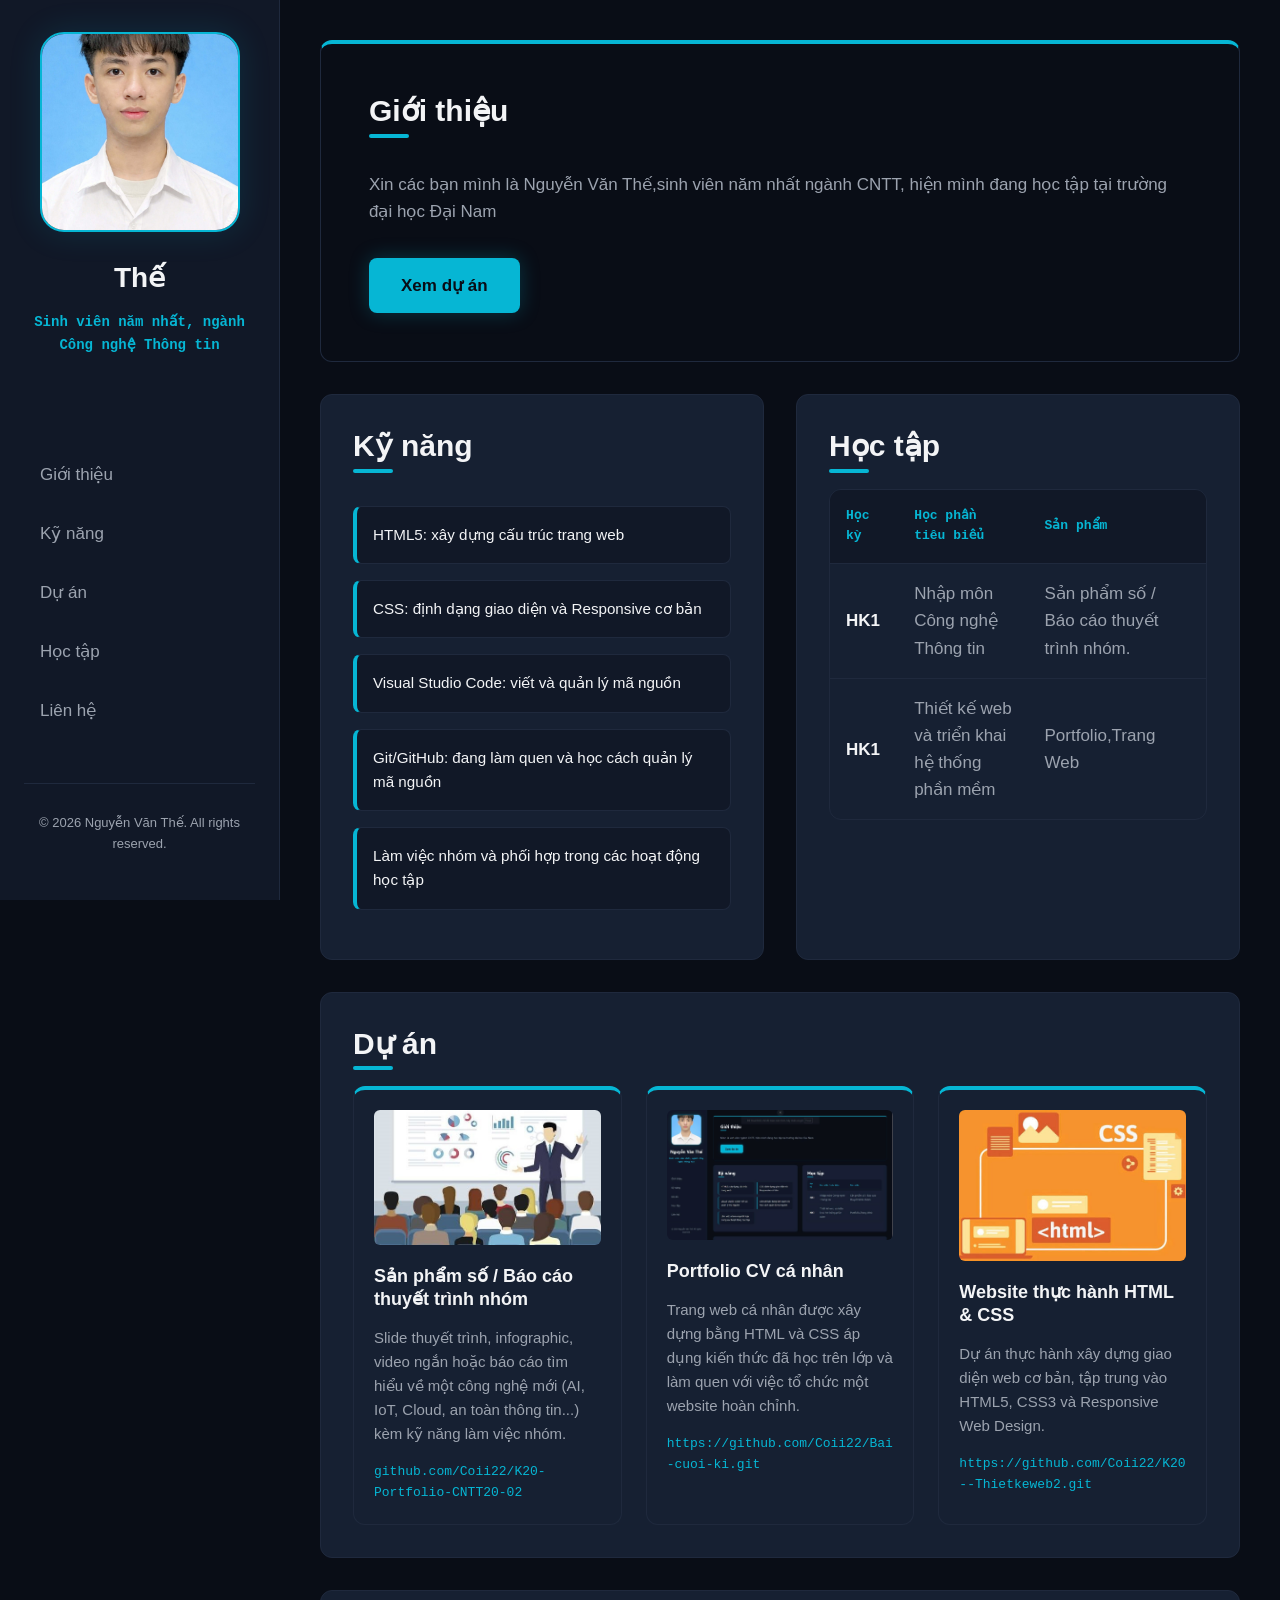
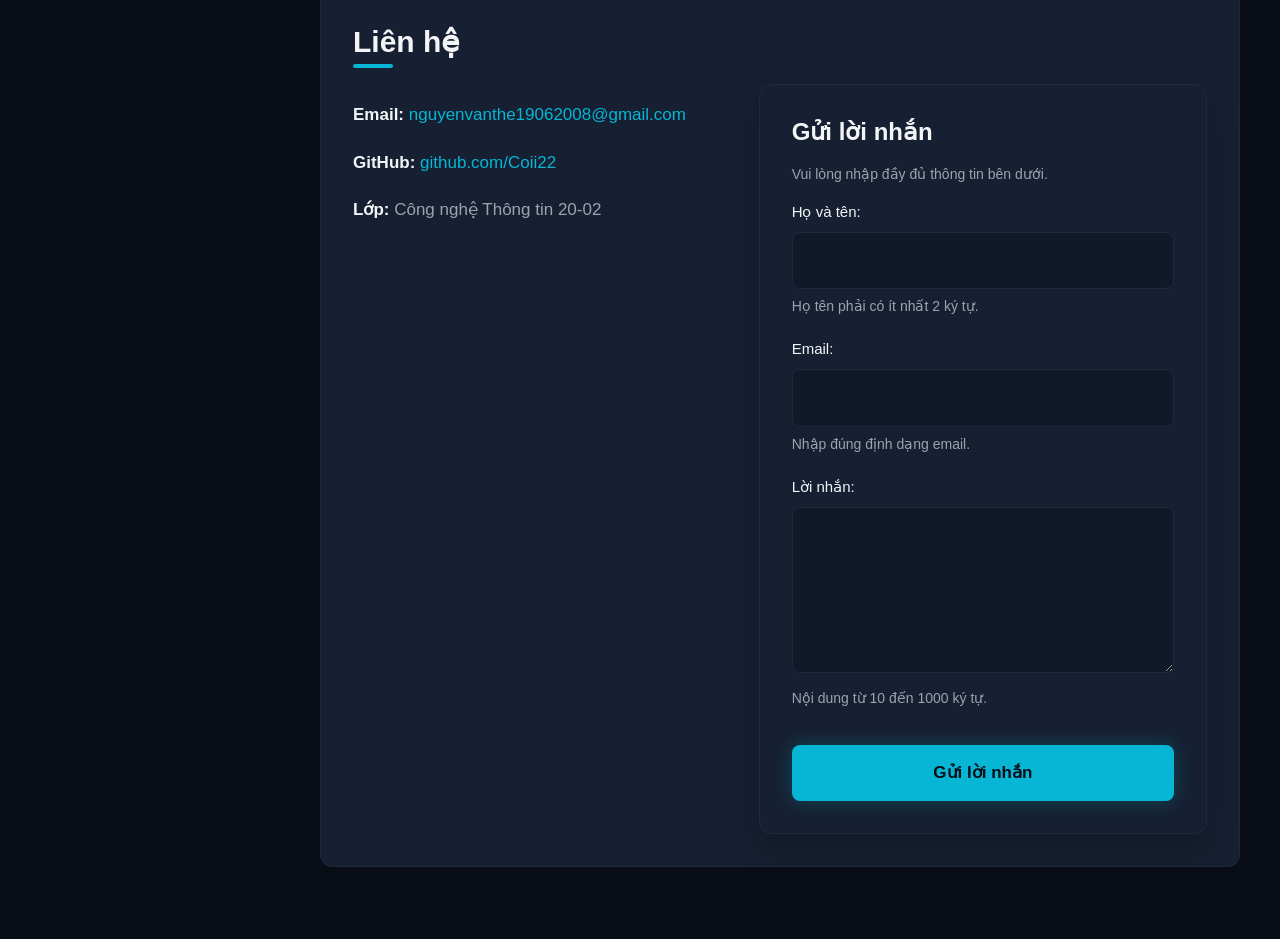
<file: index.html>
<!doctype html>
<html lang="vi">

<head>
  <meta charset="UTF-8" />
  <meta name="viewport" content="width=device-width, initial-scale=1.0" />
  <title>Nguyễn Văn Thế - Portfolio CV</title>
  <link rel="stylesheet" href="css/style.css" />
</head>

<body>
  <div class="page-wrapper">
    
    <aside class="sidebar">
      <div class="profile-box">
        <img class="avatar" src="assets/anh-avatar.jpg"
          alt="Ảnh đại diện minh họa của Nguyễn Văn Thế" />
        <h1>Thế</h1>
        <p class="hero-role">Sinh viên năm nhất, ngành Công nghệ Thông tin</p>
      </div>

      <nav aria-label="Menu chính" class="sidebar-nav">
        <ul class="menu">
          <li><a href="#gioi-thieu">Giới thiệu</a></li>
          <li><a href="#ky-nang">Kỹ năng</a></li>
          <li><a href="#du-an">Dự án</a></li>
          <li><a href="#hoc-tap">Học tập</a></li>
          <li><a href="#lien-he">Liên hệ</a></li>
        </ul>
      </nav>

      <div class="sidebar-footer">
        <p>© 2026 Nguyễn Văn Thế. All rights reserved.</p>
      </div>
    </aside>

    
    <main id="noi-dung" class="main-content">
     
      <section id="gioi-thieu" class="card-section hero-banner">
        <h2>Giới thiệu</h2>
        <p>
          Xin  các bạn mình là Nguyễn Văn Thế,sinh viên năm nhất ngành CNTT, hiện mình đang học tập tại trường đại học Đại Nam
        </p>
        <a class="button" href="#du-an">Xem dự án</a>
      </section>

      
      <div class="two-col-grid">
        <section id="ky-nang" class="card-section">
          <h2>Kỹ năng</h2>
          <ul class="skills">
            <li>HTML5: xây dựng cấu trúc trang web</li>
            <li>CSS: định dạng giao diện và Responsive cơ bản</li>
            <li>Visual Studio Code: viết và quản lý mã nguồn</li>
            <li>Git/GitHub: đang làm quen và học cách quản lý mã nguồn</li>
            <li>Làm việc nhóm và phối hợp trong các hoạt động học tập</li>
          </ul>
        </section>

        <section id="hoc-tap" class="card-section">
          <h2>Học tập</h2>
          <table class="study">
            <thead>
              <tr>
                <th>Học kỳ</th>
                <th>Học phần tiêu biểu</th>
                <th>Sản phẩm</th>
              </tr>
            </thead>
            <tbody>
              <tr>
                <td>HK1</td>
                <td>Nhập môn Công nghệ Thông tin</td>
                <td>Sản phẩm số / Báo cáo thuyết trình nhóm. </td>
              </tr>
              <tr>
                <td>HK1</td>
                <td>Thiết kế web và triển khai hệ thống phần mềm</td>
                <td>Portfolio,Trang Web</td>
              </tr>
            </tbody>
          </table>
        </section>
      </div>


      <section id="du-an" class="card-section">
        <h2>Dự án</h2>
        <div class="projects">
          <article class="project-card">
            <img src="assets/anh-minh-hoa.jpg" alt="Sản phẩm số / Báo cáo thuyết trình nhóm" />
            <div class="project-info">
              <h3>Sản phẩm số / Báo cáo thuyết trình nhóm</h3>
              <p>
                Slide thuyết trình, infographic, video ngắn hoặc báo cáo tìm hiểu về một công nghệ mới (AI, IoT, Cloud, an toàn thông tin...) 
                kèm kỹ năng làm việc nhóm.
              </p>
              <span class="pending-link">github.com/Coii22/K20-Portfolio-CNTT20-02</span>
            </div>
          </article>

          <article class="project-card">
            <img src="assets/75ad3cbfe54765193c56.jpg" alt="Giao diện trang web cá nhân" />
            <div class="project-info">
              <h3>Portfolio CV cá nhân</h3>
              <p>
                Trang web cá nhân được xây dựng bằng HTML và CSS áp dụng
                kiến thức đã học trên lớp và làm quen với việc tổ chức một
                website hoàn chỉnh.
              </p>
              <span class="pending-link">https://github.com/Coii22/Bai-cuoi-ki.git</span>
            </div>
          </article>

          <article class="project-card">
            <img src="assets/images.jpg" alt="Trang web thực hành HTML và CSS" />
            <div class="project-info">
              <h3>Website thực hành HTML & CSS</h3>
              <p>
                Dự án thực hành xây dựng giao diện web cơ bản, tập trung vào
                HTML5, CSS3 và Responsive Web Design.
              </p>
              <span class="pending-link">https://github.com/Coii22/K20--Thietkeweb2.git</span>
            </div>
          </article>
        </div>
      </section>

     
      <section id="lien-he" class="card-section">
        <h2>Liên hệ</h2>
        <div class="contact-layout">
          <div class="contact-info">
            <ul class="contact">
              <li>
                <strong>Email:</strong>
                <a href="mailto:nguyenvanthe19062008@gmail.com">
                  nguyenvanthe19062008@gmail.com
                </a>
              </li>
              <li>
                <strong>GitHub:</strong>
                <a href="https://github.com/Coii22" target="_blank" rel="noopener noreferrer">
                  github.com/Coii22
                </a>
              </li>
              <li>
                <strong>Lớp:</strong> Công nghệ Thông tin 20-02
              </li>
            </ul>
          </div>

          
          <form action="ket-qua-lien-he.html" method="get" class="contact-form">
            <h3>Gửi lời nhắn</h3>
            <p>Vui lòng nhập đầy đủ thông tin bên dưới.</p>

            <div class="form-group">
              <label for="fullname">Họ và tên:</label>
              <input type="text" id="fullname" name="fullname" minlength="2" required aria-describedby="fullname-help" />
              <small id="fullname-help">Họ tên phải có ít nhất 2 ký tự.</small>
            </div>

            <div class="form-group">
              <label for="email">Email:</label>
              <input type="email" id="email" name="email" required aria-describedby="email-help" />
              <small id="email-help">Nhập đúng định dạng email.</small>
            </div>

            <div class="form-group">
              <label for="message">Lời nhắn:</label>
              <textarea id="message" name="message" rows="5" minlength="10" maxlength="500" required
                aria-describedby="message-help"></textarea>
              <small id="message-help">Nội dung từ 10 đến 1000 ký tự.</small>
            </div>

            <button type="submit" class="button">Gửi lời nhắn</button>
          </form>
        </div>
      </section>
    </main>
  </div>
</body>

</html>
</file>
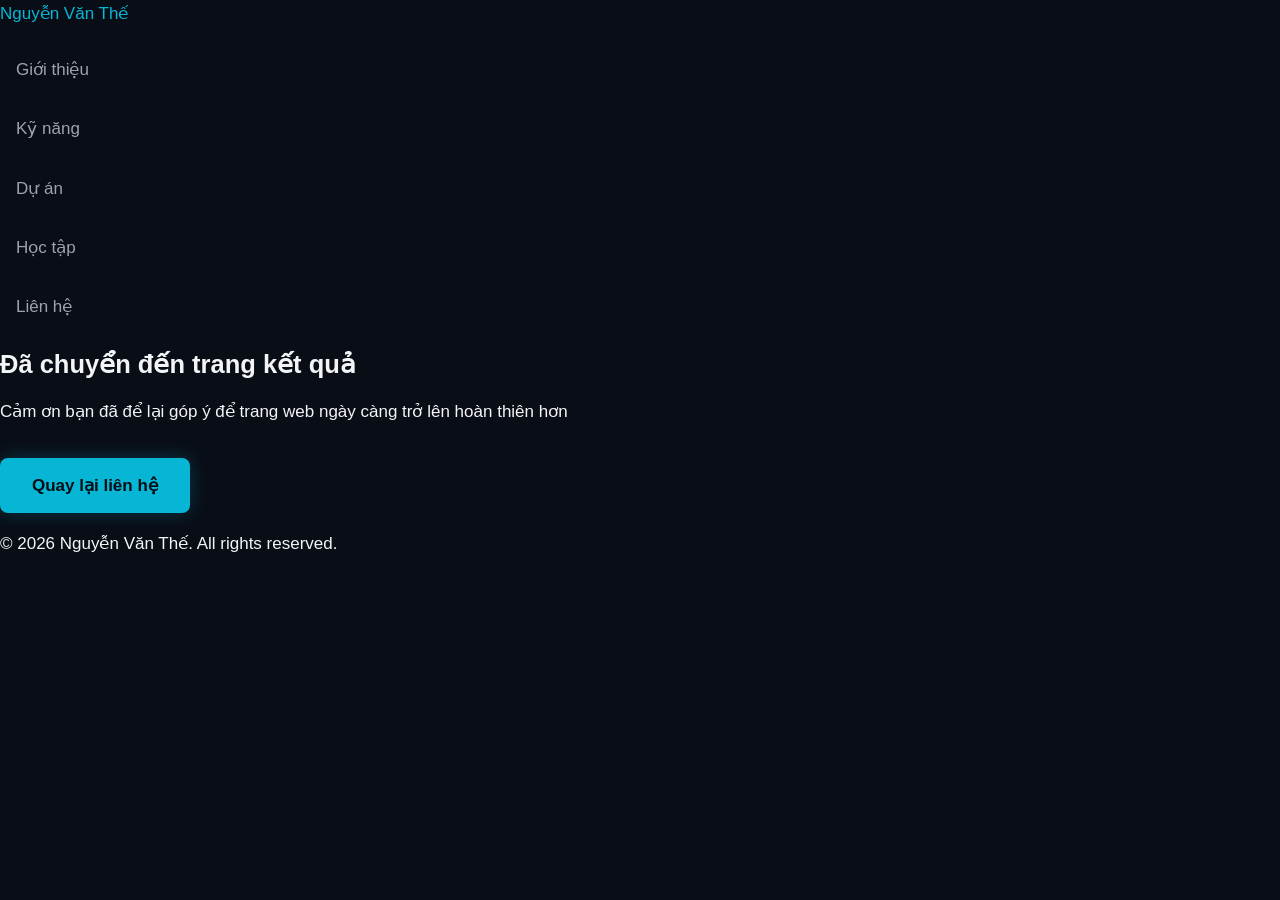
<file: ket-qua-lien-he.html>
<!doctype html>
<html lang="vi">

<head>
  <meta charset="UTF-8" />
  <meta name="viewport" content="width=device-width, initial-scale=1.0" />
  <title>Kết quả liên hệ - Nguyễn Văn Thế</title>
  <link rel="stylesheet" href="css/style.css" />

</head>

<body>
  <header class="site-header">
    <div class="container">
      <a class="logo" href="index.html#gioi-thieu">
        Nguyễn Văn Thế
      </a>

      <nav aria-label="Menu chính">
        <ul class="menu">
          <li><a href="index.html#gioi-thieu">Giới thiệu</a></li>
          <li><a href="index.html#ky-nang">Kỹ năng</a></li>
          <li><a href="index.html#du-an">Dự án</a></li>
          <li><a href="index.html#hoc-tap">Học tập</a></li>
          <li><a href="index.html#lien-he">Liên hệ</a></li>
        </ul>
      </nav>
    </div>
  </header>

  <main id="noi-dung" class="result-main">
    <div class="container">
      <section class="result-panel" aria-labelledby="result-title">
        <h1 id="result-title">
          Đã chuyển đến trang kết quả
        </h1>

        <p>
          Cảm ơn bạn đã để lại góp ý để trang web ngày càng trở lên hoàn thiên hơn
        </p>

        
        <a class="button" href="index.html#lien-he">
          Quay lại liên hệ
        </a>
      </section>
    </div>
  </main>

  <footer class="site-footer">
    <div class="container">
      <p>© 2026 Nguyễn Văn Thế. All rights reserved.</p>
    </div>
  </footer>
</body>

</html>
</file>
<file: css/style.css>
:root {
  --bg-main: #090d16;
  --bg-surface: #111827;
  --bg-card: #162032;
  --text-main: #f3f4f6;
  --text-muted: #9ca3af;
  --accent: #06b6d4;
  --highlight: #f59e0b;
  --border-color: #1f293d;
  --error-color: #ef4444;
}

*,
*::before,
*::after {
  box-sizing: border-box;
}

html {
  scroll-behavior: smooth;
}

body {
  margin: 0;
  width: 100%;
  font-family: "Inter", "Segoe UI", Arial, sans-serif;
  font-size: 1.0625rem;
  line-height: 1.6;
  color: var(--text-main);
  background: var(--bg-main);
}

h1, h2, h3 {
  line-height: 1.25;
  margin: 0 0 1rem;
}

h2 {
  display: inline-block;
  position: relative;
  padding-bottom: 0.5rem;
  font-size: 1.875rem;
}

h2::after {
  content: "";
  position: absolute;
  left: 0;
  bottom: 0;
  width: 2.5rem;
  height: 0.25rem;
  background: var(--accent);
  border-radius: 0.125rem;
}

a {
  color: var(--accent);
  text-decoration: none;
  transition: 180ms;
}

a:hover {
  color: var(--highlight);
}

a:focus-visible,
button:focus-visible,
input:focus-visible,
textarea:focus-visible {
  outline: 3px solid var(--highlight);
  outline-offset: 3px;
}

/* BỐ CỤC CHÍNH */

.page-wrapper {
  display: flex;
  min-height: 100vh;
}

.sidebar {
  width: 280px;
  min-width: 280px;
  height: 100vh;
  position: sticky;
  top: 0;
  display: flex;
  flex-direction: column;
  justify-content: space-between;
  padding: 2rem 1.5rem;
  background: var(--bg-surface);
  border-right: 1px solid var(--border-color);
}

.profile-box {
  text-align: center;
}

.profile-box h1 {
  font-size: 1.75rem;
}

.avatar {
  width: 12.5rem;
  height: 12.5rem;
  max-width: 100%;
  object-fit: cover;
  border: 2px solid var(--accent);
  border-radius: 1.5rem;
  box-shadow: 0 0 2rem #06b6d426;
  margin-bottom: 1.25rem;
}

.hero-role {
  color: var(--accent);
  font-family: monospace;
  font-size: 0.875rem;
  font-weight: 600;
}

.sidebar-nav {
  margin-top: 2rem;
}

.menu {
  display: flex;
  flex-direction: column;
  gap: 0.5rem;
  padding: 0;
  list-style: none;
}

.menu a {
  display: block;
  padding: 0.75rem 1rem;
  color: var(--text-muted);
  border-radius: 0.5rem;
}

.menu a:hover {
  background: #06b6d41a;
  transform: translateX(4px);
}

.sidebar-footer {
  padding-top: 1rem;
  border-top: 1px solid var(--border-color);
  color: var(--text-muted);
  font-size: 0.8125rem;
  text-align: center;
}

.main-content {
  flex: 1;
  min-width: 0;
  padding: 2.5rem;
}

.card-section {
  padding: 2rem;
  margin-bottom: 2rem;
  background: var(--bg-card);
  border: 1px solid var(--border-color);
  border-radius: 0.75rem;
}

/* GIỚI THIỆU */

.hero-banner {
  padding: 3rem;
  background: var(--bg-main);
  border-top: 4px solid var(--accent);
}

.hero-banner p {
  color: var(--text-muted);
}

/* KỸ NĂNG VÀ HỌC TẬP */

.two-col-grid {
  display: grid;
  grid-template-columns: repeat(2, minmax(0, 1fr));
  gap: 2rem;
  margin-bottom: 2rem;
}

.two-col-grid .card-section {
  margin-bottom: 0;
}

.skills {
  display: grid;
  grid-template-columns: repeat(auto-fit, minmax(12rem, 1fr));
  gap: 1rem;
  padding: 0;
  list-style: none;
}

.skills li {
  padding: 1rem;
  background: var(--bg-surface);
  border: 1px solid var(--border-color);
  border-left: 4px solid var(--accent);
  border-radius: 0.5rem;
  font-size: 0.95rem;
}

.skills li:hover {
  transform: translateY(-4px);
}

.study {
  width: 100%;
  border-collapse: separate;
  border-spacing: 0;
  background: var(--bg-card);
  border: 1px solid var(--border-color);
  border-radius: 0.75rem;
  overflow: hidden;
}

.study th,
.study td {
  padding: 1rem;
  text-align: left;
  border-bottom: 1px solid var(--border-color);
}

.study th {
  color: var(--accent);
  background: var(--bg-surface);
  font-family: monospace;
  font-size: 0.8125rem;
}

.study td {
  color: var(--text-muted);
}

.study td:first-child {
  color: var(--text-main);
  font-weight: 600;
}

.study tr:last-child td {
  border-bottom: none;
}



.projects {
  display: grid;
  grid-template-columns: repeat(3, minmax(0, 1fr));
  gap: 1.5rem;
}

.project-card {
  min-width: 0;
  padding: 1.25rem;
  background: var(--bg-card);
  border: 1px solid var(--border-color);
  border-top: 4px solid var(--accent);
  border-radius: 0.75rem;
  transition: 180ms;
}

.project-card:hover {
  transform: translateY(-6px);
  border-color: var(--accent);
  box-shadow: 0 0.75rem 2rem #0006;
}

.project-card img {
  display: block;
  width: 100%;
  height: auto;
  margin-bottom: 1.25rem;
  border-radius: 0.375rem;
}

.project-info h3 {
  font-size: 1.125rem;
}

.project-info p {
  color: var(--text-muted);
  font-size: 0.9375rem;
}


.pending-link {
  display: block;
  margin-top:1rem;
  overflow-wrap: anywhere;
  color: var(--accent);
  font-family: monospace;
  font-size: 0.8125rem;
}



.contact-layout {
  display: grid;
  grid-template-columns: 1fr 1.2fr;
  gap: 2rem;
  align-items: start;
}

.contact {
  display: flex;
  flex-direction: column;
  gap: 1.25rem;
  padding: 0;
  list-style: none;
}

.contact li {
  color: var(--text-muted);
  overflow-wrap: anywhere;
}

.contact strong {
  color: var(--text-main);
}

.contact-form {
  width: 100%;
  padding: 2rem;
  background: var(--bg-card);
  border: 1px solid var(--border-color);
  border-radius: 0.75rem;
  box-shadow: 0 1rem 2rem #0003;
}

.contact-form h3 {
  font-size: 1.5rem;
}

.contact-form > p,
.form-group small {
  color: var(--text-muted);
  font-size: 0.875rem;
}

.form-group {
  margin-bottom: 1.25rem;
}

.form-group label {
  display: block;
  margin-bottom: 0.5rem;
  font-size: 0.9375rem;
}

.form-group input,
.form-group textarea {
  width: 100%;
  min-width: 0;
  padding: 0.875rem;
  color: var(--text-main);
  background: var(--bg-surface);
  border: 1px solid var(--border-color);
  border-radius: 0.5rem;
  font: inherit;
}

.form-group textarea {
  resize: vertical;
}

.form-group input:focus:invalid,
.form-group textarea:focus:invalid {
  border-color: var(--error-color);
}

.form-group small {
  display: block;
  margin-top: 0.375rem;
}

.button {
  display: inline-block;
  margin-top: 1rem;
  padding: 0.875rem 2rem;
  color: var(--bg-main);
  background: var(--accent);
  border: none;
  border-radius: 0.5rem;
  font: inherit;
  font-weight: 700;
  cursor: pointer;
  box-shadow: 0 0 1.25rem #06b6d440;
  transition: 180ms;
}

.button:hover {
  color: var(--bg-main);
  background: #22d3ee;
  box-shadow: 0 0 1.5rem #06b6d466;
}

.button:active {
  transform: translateY(2px);
}

.contact-form .button {
  width: 100%;
}



@media (max-width: 1024px) {
  .sidebar {
    width: 240px;
    min-width: 240px;
  }

  .main-content {
    padding: 1.5rem;
  }

  .projects {
    grid-template-columns: repeat(2, minmax(0, 1fr));
  }

  .two-col-grid {
    grid-template-columns: 1fr;
  }
}

@media (max-width: 768px) {
  .page-wrapper {
    flex-direction: column;
  }

  .sidebar {
    width: 100%;
    min-width: 0;
    height: auto;
    position: relative;
    padding: 1.5rem;
    border-right: none;
    border-bottom: 1px solid var(--border-color);
  }

  .avatar {
    width: 10rem;
    height: 10rem;
  }

  .menu {
    flex-direction: row;
    justify-content: center;
    flex-wrap: wrap;
  }

  .sidebar-footer {
    margin-top: 1.5rem;
  }

  .contact-layout {
    grid-template-columns: 1fr;
  }

  .card-section {
    padding: 1.5rem;
  }
}

@media (max-width: 480px) {
  body {
    font-size: 1rem;
  }

  .main-content {
    padding: 1rem;
  }

  .card-section,
  .contact-form {
    padding: 1.25rem;
  }

  .avatar {
    width: 8.5rem;
    height: 8.5rem;
  }

  .menu a {
    padding: 0.4rem 0.55rem;
    font-size: 0.8125rem;
  }

  h2 {
    font-size: 1.625rem;
  }

  .projects,
  .skills {
    grid-template-columns: 1fr;
  }

  .study {
    display: block;
    overflow-x: auto;
    white-space: nowrap;
  }

  .study th,
  .study td {
    padding: 0.75rem;
    font-size: 0.8125rem;
  }

  .button {
    width: 100%;
    text-align: center;
  }
}

@media (prefers-reduced-motion: reduce) {
  *,
  *::before,
  *::after {
    scroll-behavior: auto;
    transition: none;
  }
}
</file>
